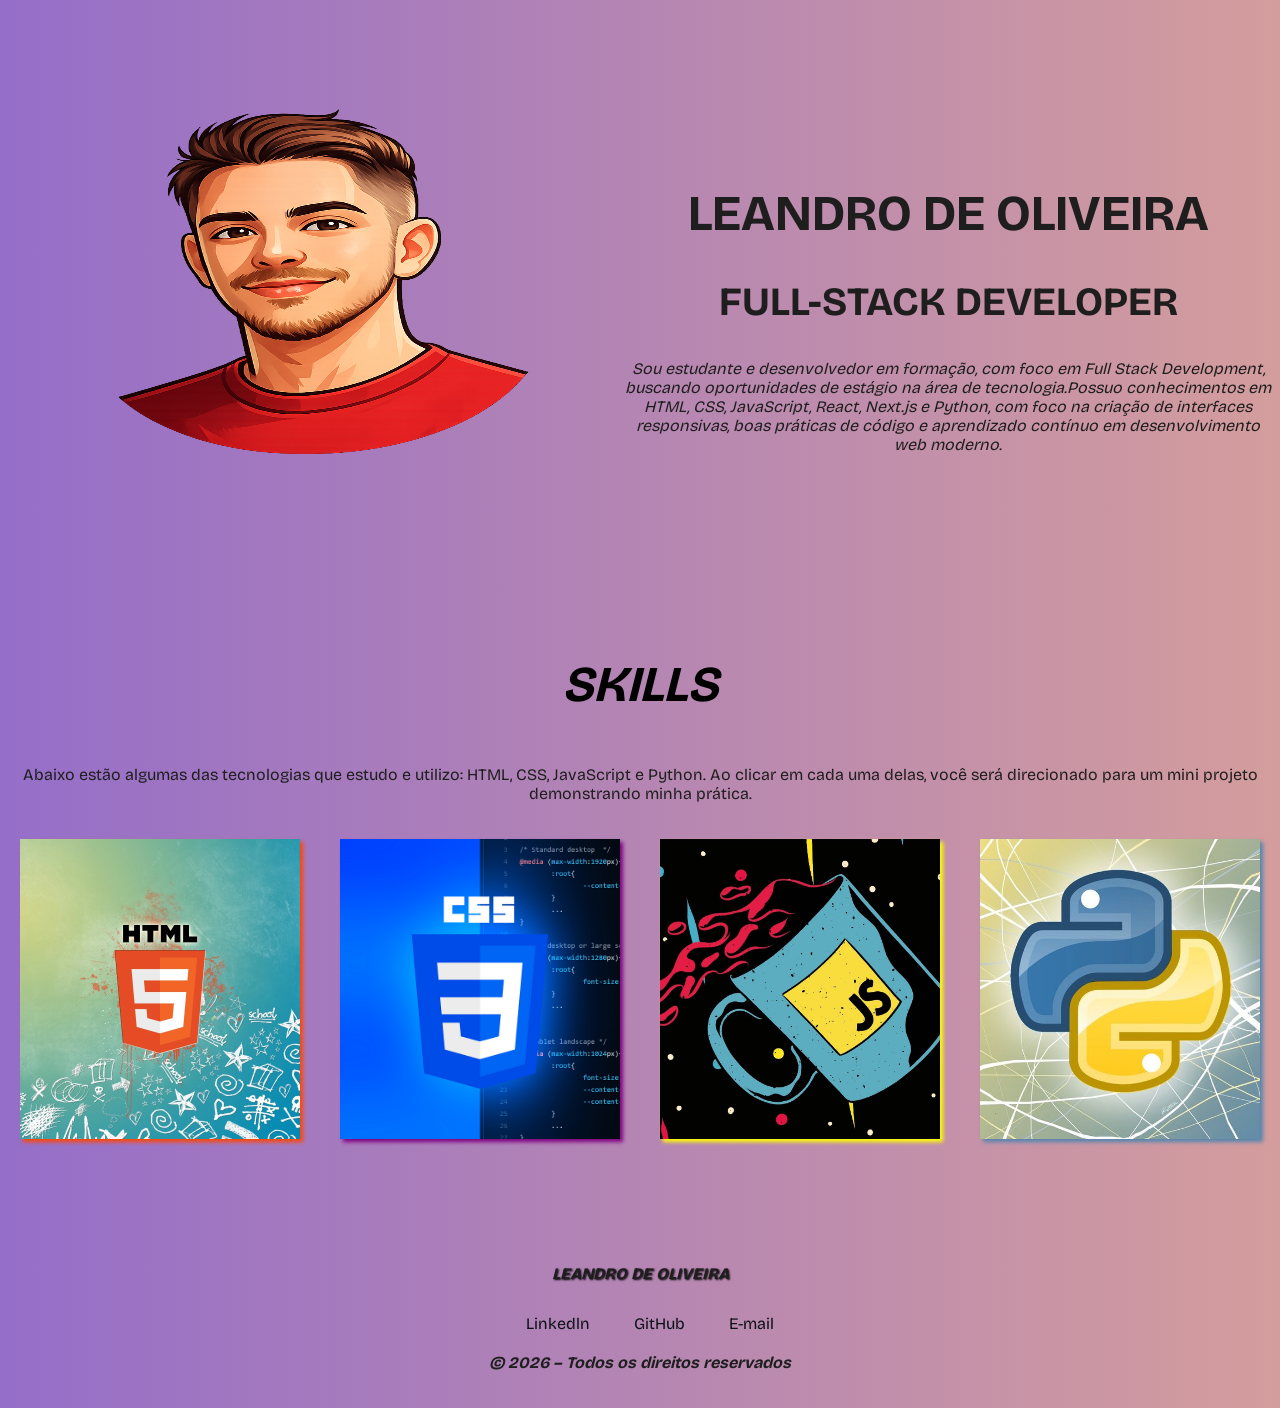
<file: index.html>
<!DOCTYPE html>
<html lang="pt-br">

<head>
    <meta charset="UTF-8">
    <meta name="viewport" content="width=device-width, initial-scale=1.0">
    <title>PortFólio</title>
    <link rel="stylesheet" href="style3.css">
</head>

<body>
    <header class="header-container">
        <div class="header">
            <div class="container-img">
                <img src="ChatGPT Image 24 de fev. de 2026, 22_32_40.png" alt="">
            </div>
            <div class="container-name">
                <h1>Leandro De Oliveira</h1>
                <h2>Full-Stack Developer</h2>
                <p>Sou estudante e desenvolvedor em formação, com foco em Full Stack Development, buscando oportunidades de estágio na área de tecnologia.Possuo conhecimentos em  HTML, CSS, JavaScript, React, Next.js e Python, com foco na criação de interfaces responsivas, boas práticas de código e aprendizado contínuo em desenvolvimento web moderno.
                </p>
                
            </div>
        </div>
    </header>

    <section>
        <main>
            <div class="Skill-name">
                <h3>Skills</h3>
                <p>Abaixo estão algumas das tecnologias que estudo e utilizo: HTML, CSS, JavaScript e Python. Ao clicar em cada uma delas, você será direcionado para um mini projeto demonstrando minha prática.</p>
            </div>
            <div class="skills-area">
                <div class="skill-card1">
                    <a href="https://leandrocosta18.github.io/projeto-android/"></a>
                </div>
                <div class="skill-card2">
                    <a href="https://leandrocosta18.github.io/Projeto-de-Login/"></a>
                </div>
                <div class="skill-card3">
                    <a href="https://leandrocosta18.github.io/projeto-site-pizza/"></a>
                </div>
                <div class="skill-card4">
                    <a href="https://www.linkedin.com/posts/leandro-oliveira-128516284_python-primeiraversaeto-aprendizado-activity-7409287300423122944-4GWQ?utm_source=share&utm_medium=member_desktop&rcm=ACoAAEUhtjABUluEQGlKrKR9ZvquQgxuWySPNIc"></a>
                </div> 
                
            </div>
        </main>
    </section>
    <footer class="footer-area">
        <h4>Leandro De Oliveira</h4>
        <div class="area-social">
            <nav>
                <a href="https://www.linkedin.com/in/leandro-oliveira-128516284/">Linkedln </a>
            </nav>
            <nav>
                <a href="https://github.com/leandrocosta18">GitHub </a>
            </nav>
            <nav>
                <a href="mailto:leandrooliveiracosta2001@gmail.com">E-mail </a>
            </nav>

            
        </div>
        <p class="text">© 2026 – Todos os direitos reservados</p>
    </footer>
</body>

</html>
</file>
<file: style3.css>
@import url('https://fonts.googleapis.com/css2?family=Bricolage+Grotesque:opsz,wght@12..96,200..800&display=swap');


body {
    margin: 0px;
    padding: 0px;
    font-family: "Bricolage Grotesque", sans-serif;
    color: rgb(31, 30, 30);
    background: linear-gradient(to left, rgb(212, 157, 157), rgb(149, 110, 201))
}

.header-container {
    width: 100%;
    display: flex;
    justify-content: center;
    align-items: center;
    flex-wrap: wrap;

}

.header {
    display: flex;
    justify-content: space-around;
    align-items: center;
    gap: 16px;

}

.container-img img {
    width: 600px;
    height: 600px;
}

h1 {
    text-align: center;
    font-size: 50px;
    text-transform: uppercase;
}

h2 {
    text-align: center;
    font-size: 40px;
    text-transform: uppercase;
}

.container-name p {
    max-width: 650px;
    margin: 0;
    font-style: italic;
    text-align: center;
    line-height: 1.8;
    line-height: 19px;
}

.social-media a {
    text-decoration: none;
    color: rgb(11, 11, 11);
    font-weight: bold;
    padding: 10px;
    display: flex;
    justify-content: center;
    align-items: center;
    border: 10px solid black;
    margin: 5px;
    border-radius: 5px;
}

.link:hover {
    background-color: #0A66C2;
    color: white;
}

.git:hover {
    background-color: #0D1117;
    color: white;
}


.skills-area {
    display: flex;
    justify-content: center;
    flex-wrap: wrap;

}

.skill-name {
    display: flex;
    justify-content: center;
    align-items: center;
}



.skill-card2 {
    display: grid;
    grid-template-columns: 280px;
    gap: 20px;
    height: 300px;
    margin: 20px;
    background-image: url(36811583-my-css-for-websites-without-a-framework.png);
    background-position: center;
    background-repeat: no-repeat;
    background-size: cover;
    box-shadow: 3px 3px 4px purple;
}

.skill-card1 {
    display: grid;
    grid-template-columns: 280px;
    gap: 20px;
    height: 300px;
    margin: 20px;
    background-image: url(6wjOcf.webp);
    background-position: center;
    background-repeat: no-repeat;
    background-size: cover;
    box-shadow: 3px 3px 4px orangered;


}

.skill-card4 {
    display: grid;
    grid-template-columns: 280px;
    gap: 20px;
    height: 300px;
    margin: 20px;
    background-image: url(ab3e593e0b1fc6efec8d662ab5c70741.jpg);
    background-position: center;
    background-repeat: no-repeat;
    background-size: cover;
    box-shadow: 3px 3px 4px #5584AE;

}

.skill-card3 {
    display: grid;
    grid-template-columns: 280px;
    gap: 20px;
    height: 300px;
    margin: 20px;
    background-image: url(R.jpeg);
    background-position: center;
    background-repeat: no-repeat;
    background-size: cover;
    box-shadow: 3px 3px 4px yellow;
}

.skill-card1 { /* fazer a imagem dar uma leve leantada*/
  transition: 0.3s;
}

.skill-card1:hover {
  transform: translateY(-6px) scale(1.03);
}

.skill-card2 {
  transition: 0.3s;
}

.skill-card2:hover { 
  transform: translateY(-6px) scale(1.03);
}

.skill-card3 {
  transition: 0.3s;
}

.skill-card3:hover {
  transform: translateY(-6px) scale(1.03);
}

.skill-card4 {
  transition: 0.3s;
}

.skill-card4:hover {
  transform: translateY(-6px) scale(1.03);
}

.Skill-name h3 {
    text-align: center;
    text-transform: uppercase;
    font-size: 50px;
    color: black;
    font-style: italic;

}

p {
    text-align: center;
}

.skill-card1,
.skill-card2,
.skill-card3,
.skill-card4 {
    cursor: pointer;
}

.footer-area {
    display: flex;
    flex-direction: column;
    justify-content: center;
    align-items: center;
    margin-top: 50px;
    padding: 20px 10px;
    
}

.footer-area h4 {
    margin-top: 35px;
    text-transform: uppercase;
    font-style: italic;
    text-shadow: 1px 1px 2px black;
}



.area-social nav {
   display: inline-block;
   margin: 10px;

}

.area-social a {
    text-decoration: none;
    margin-left: 20px;
    color: #0D1117;
}

.area-social a:hover {
    border: 10px solid #2c64b7;
    background-color: #2c64b7;
    color: white;
    border-radius: 10px;
    
}

.text  {
    display: flex;
    justify-content: center;
    align-items: center;
    font-weight: 700;
    font-style: italic;
    margin-top: 10px;
}

.area-social {
  transition: 0.3s;
}

.area-social:hover {
  transform: translateY(-6px) scale(1.03);
}

@media (max-width: 768px) {

    .header-container {
        flex-direction: row;
        text-align: center;
    }

    .skill-name {
        flex-wrap: wrap;

    }

    .header {
        flex-direction: column;
        text-align: center;


    }
    h1 {
        font-size: 28px;
    }

    h2 {
        font-size: 20px;
    }

    .skills img {
        width: 120px;
    }

}
</file>
